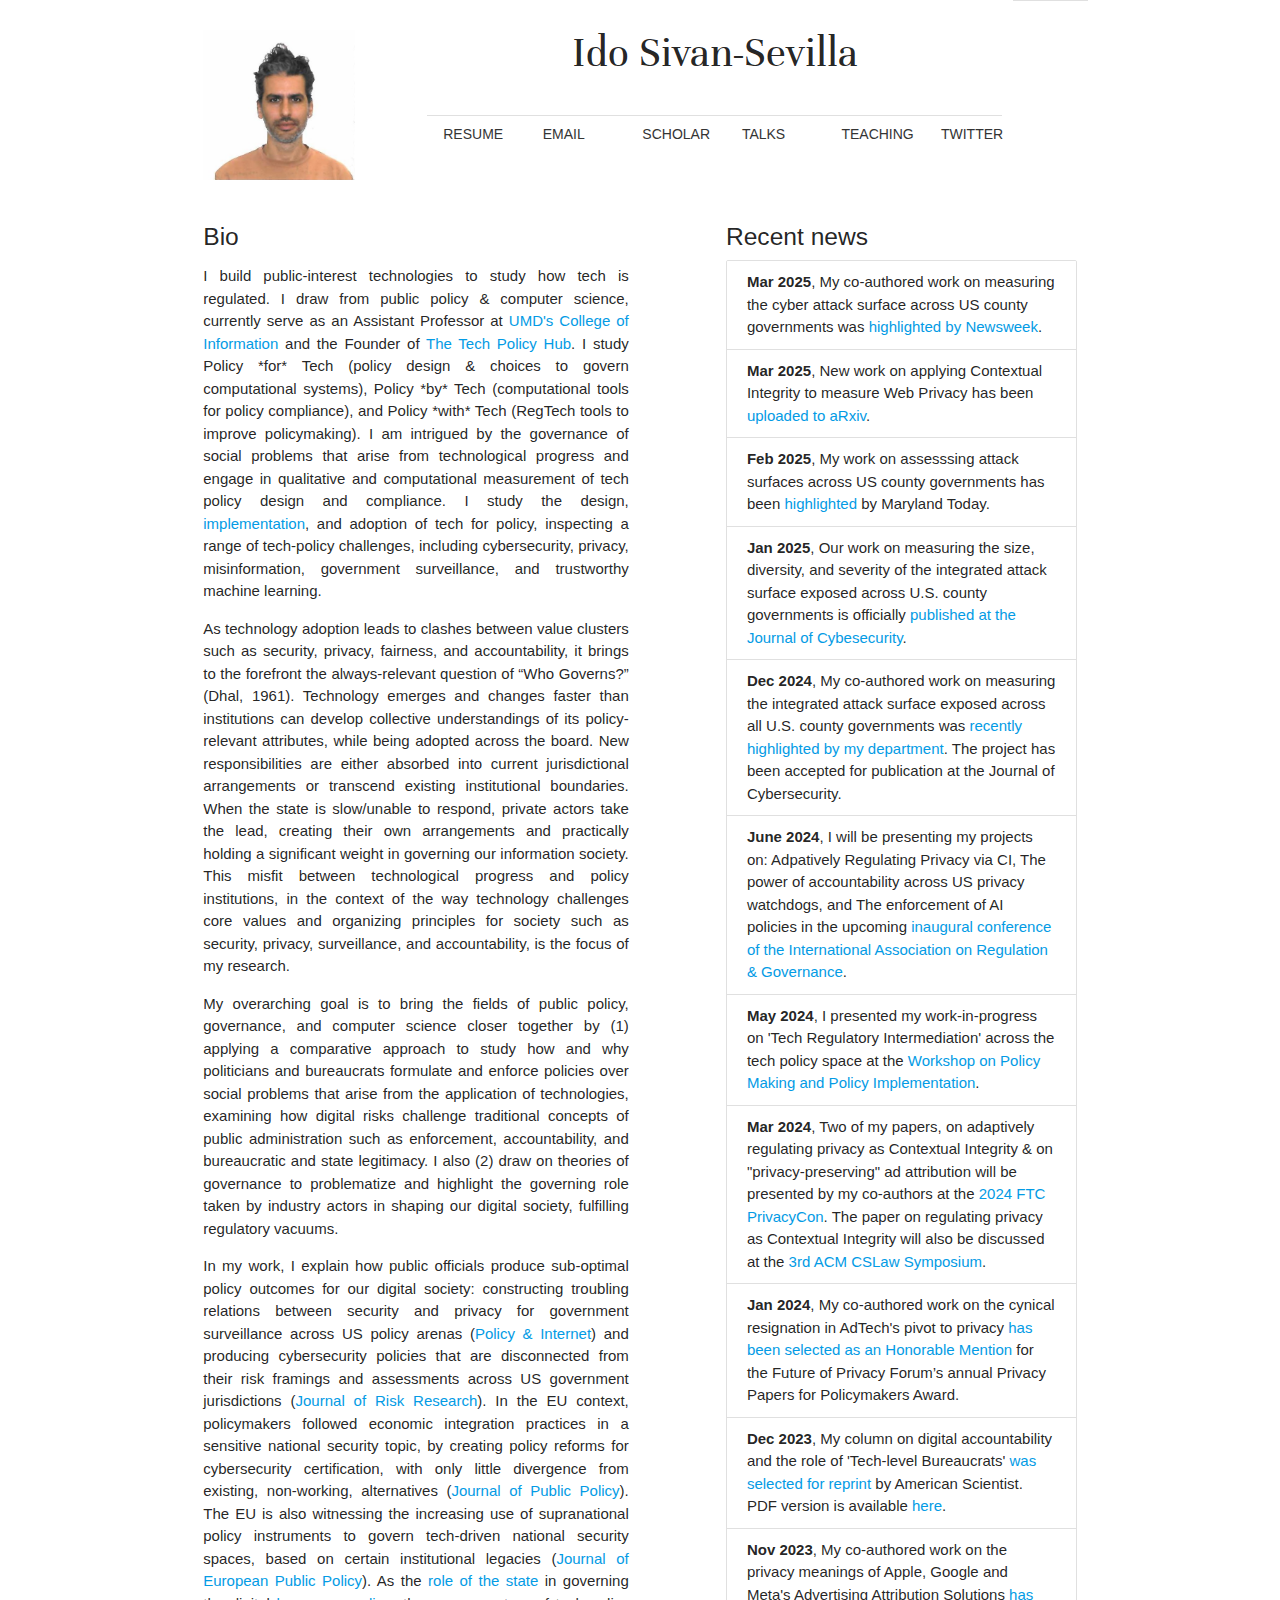
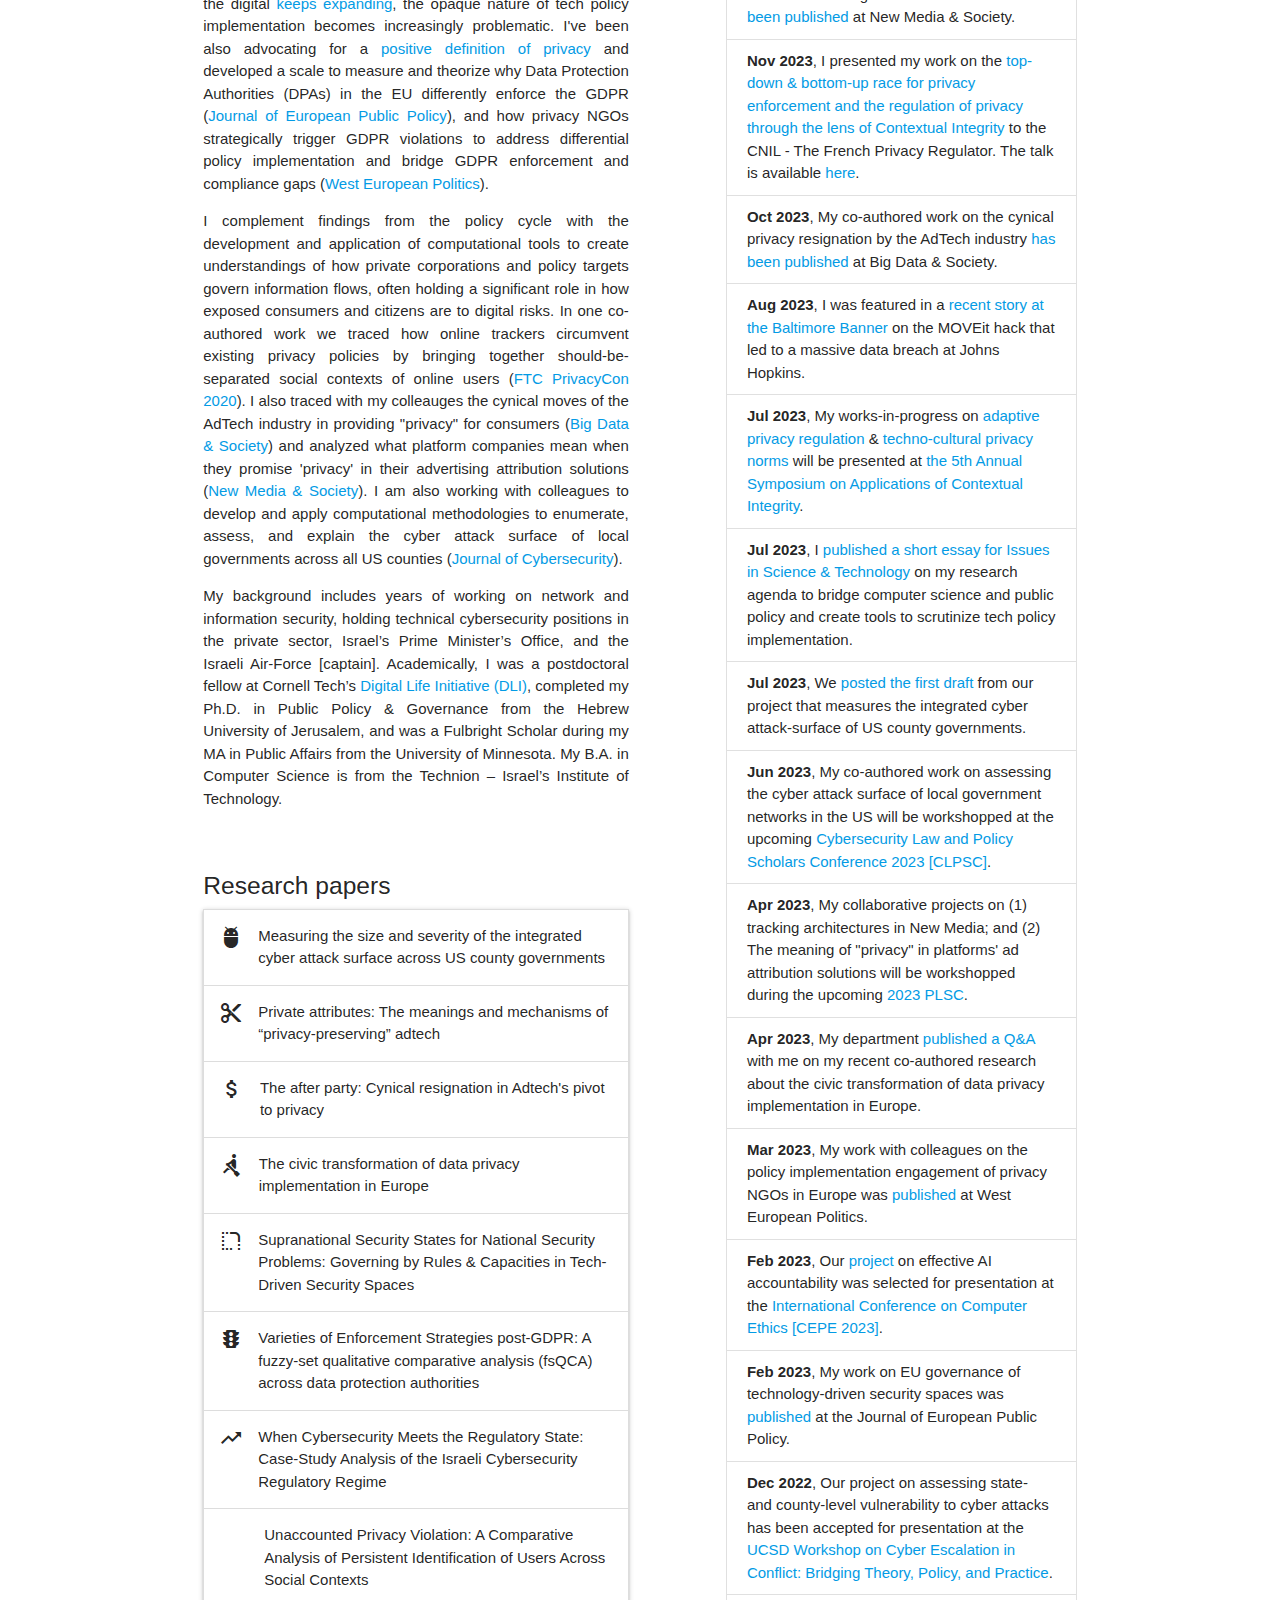
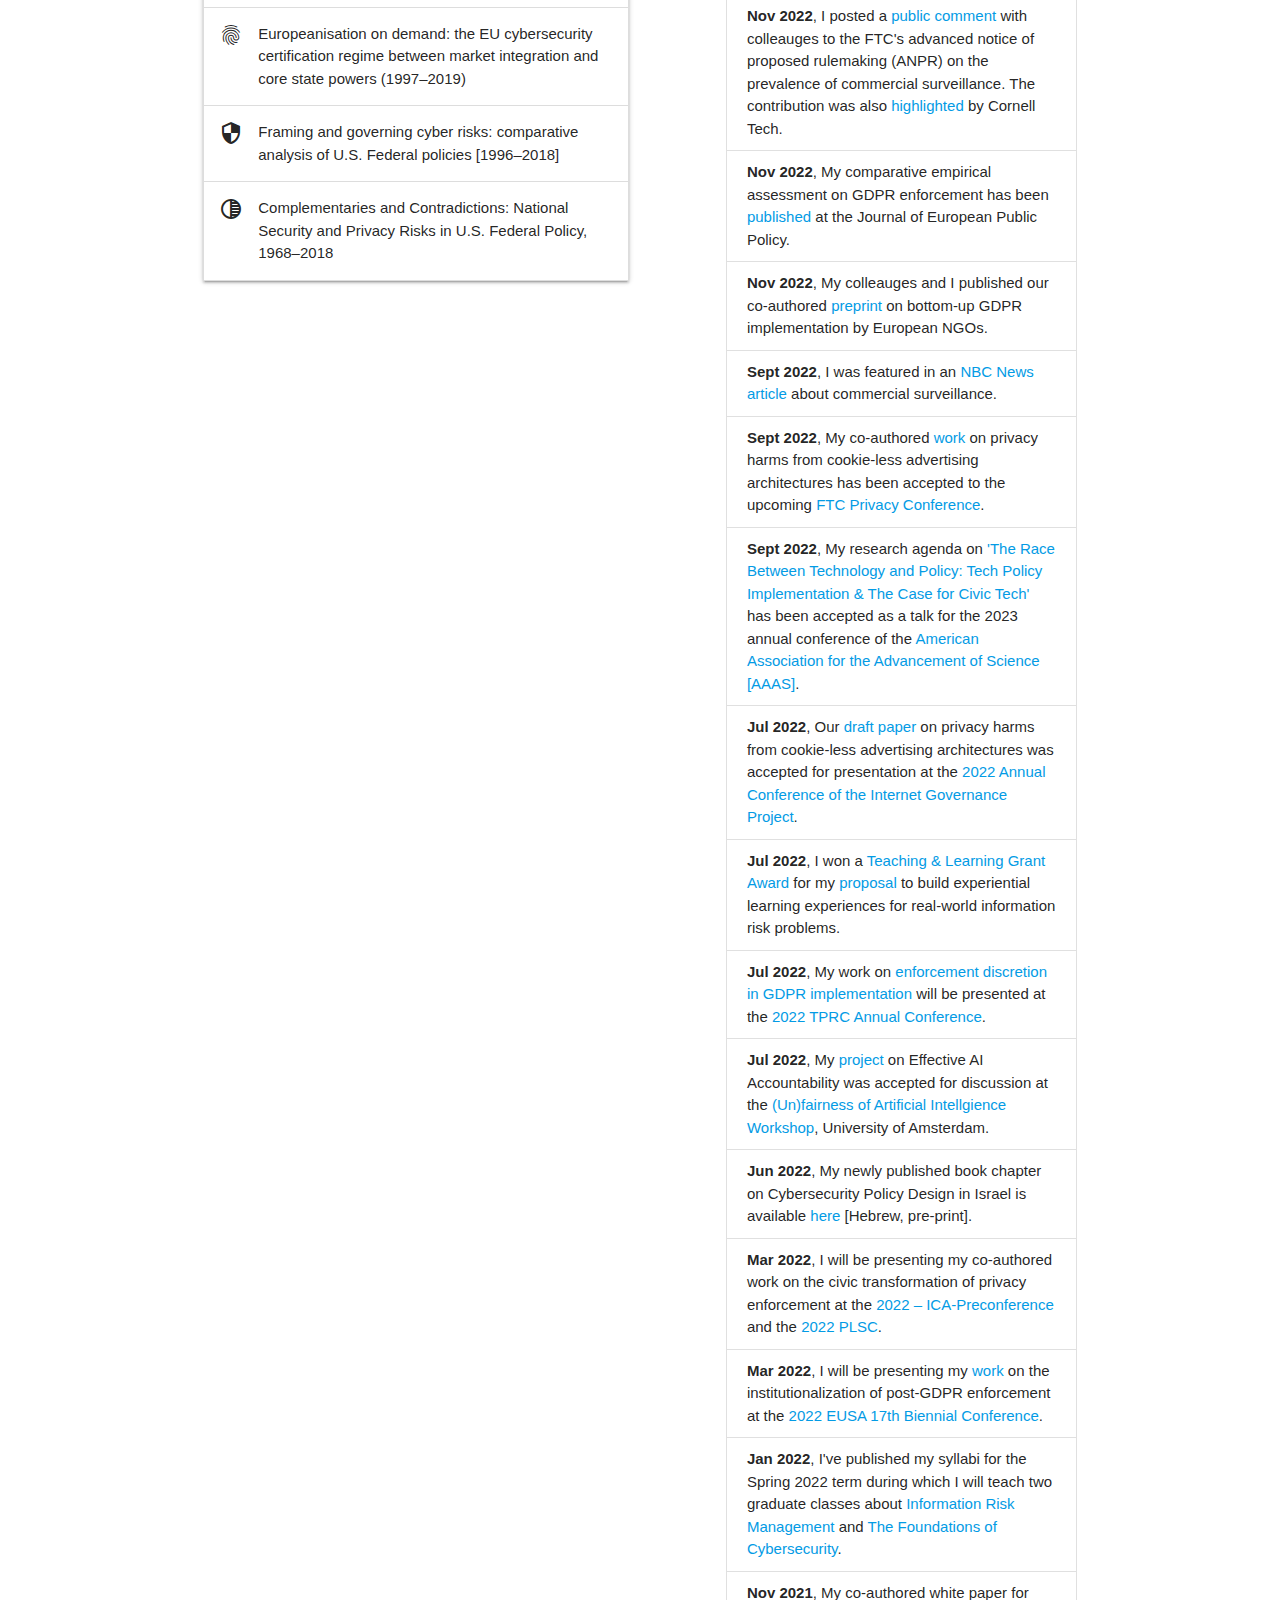
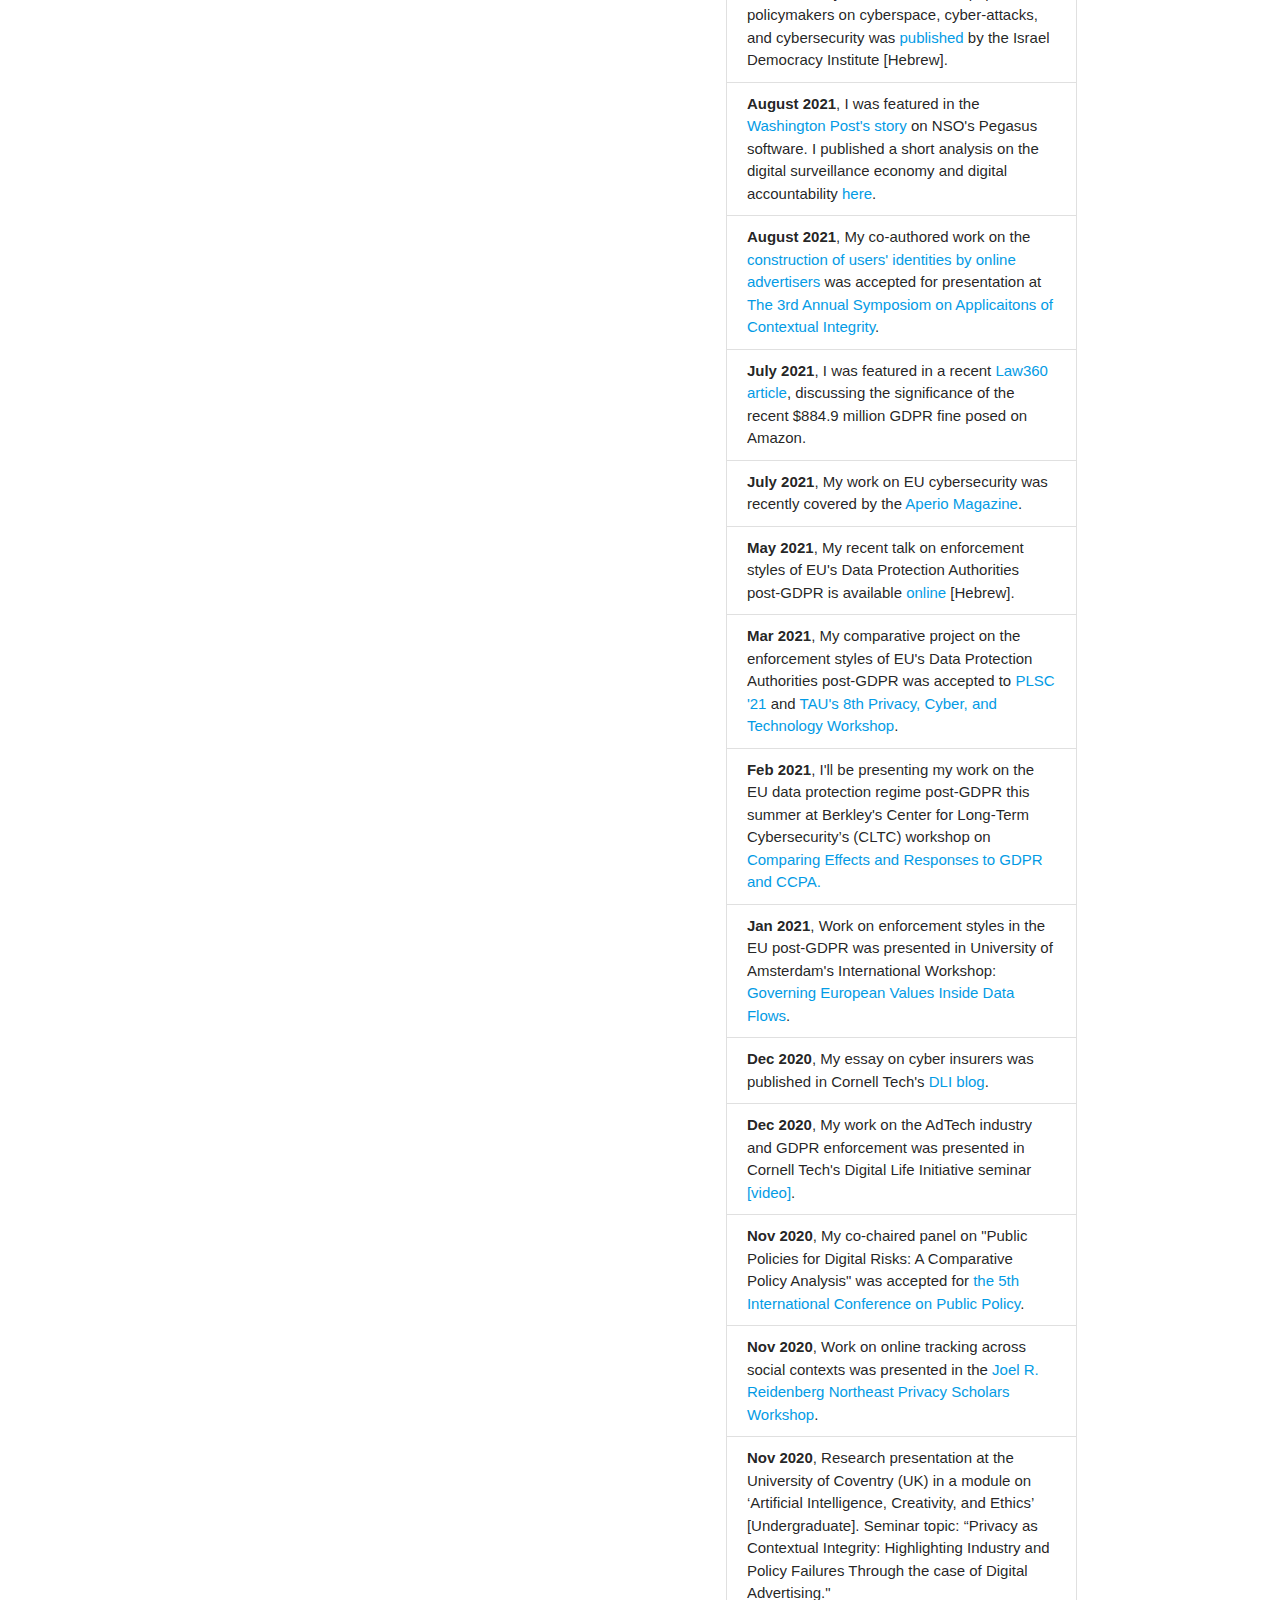
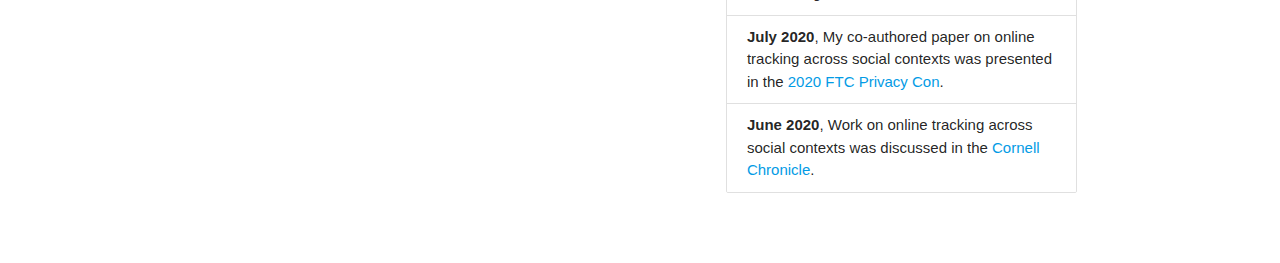
<file: index.html>
<html lang="en">
<head>
    <!-- Global site tag (gtag.js) - Google Analytics -->
<script async src="https://www.googletagmanager.com/gtag/js?id=G-DL813LX1QB"></script>
<script>
  window.dataLayer = window.dataLayer || [];
  function gtag(){dataLayer.push(arguments);}
  gtag('js', new Date());

  gtag('config', 'G-DL813LX1QB');
</script>

    <title>Ido Sivan-Sevilla: Digital Risk Governance</title>
    <!--Import Google Icon Font-->
    <link href="https://fonts.googleapis.com/icon?family=Material+Icons"
          rel="stylesheet">
    <link rel="stylesheet"
          href="https://fonts.googleapis.com/css?family=Unna">
    <style>
        h3 {
            font-family: 'Unna', serif;
            font-size: 48px;
        }
    </style>

    <!-- Compiled and minified CSS -->
    <link rel="stylesheet" href="./assets/css/materialize.min.css">
    <!--Let browser know website is optimized for mobile-->
    <meta name="viewport" content="width=device-width, initial-scale=1.0"/>
    <link rel="shortcut icon" type="image/png"
          href="./assets/images/favicon.ico"/>

</head>
<body>

<div class="container">
    <div class="row">
        <div class="row left-align">
            <div class="push-s1 col s10 m4 l3 ">
                <img src="./assets/images/headshot - Aug 2023.jpg" alt="image"
                     style="height: 150px;margin-top: 30px;"/>
            </div>
            <div class="col s12 m8 l8">
                <div class="row center-align">
                    <div class="s7 m110 l10"></div>
                    <h3>Ido Sivan-Sevilla</h3>
                </div>
                <div class="divider"></div>
                <div class="row center-align">
                    <div class="col s4 m1" style="padding-bottom: 20px;">
                        <a target="_blank"
                           href="./assets/cv.pdf"
                           class="lighten-1 waves-effect waves-teal btn-flat">Resume</a>
                    </div>
                    <div class="col push-m1 s4 m1" style="padding-bottom: 20px;">
                        <a target="_blank" href="mailto:sevilla@umd.edu"
                           class="lighten-1 waves-effect waves-teal btn-flat">Email</a>
                    </div>
                    <div class="col push-m2 s4 m1" style="padding-bottom: 20px;">
                        <a target="_blank"
                           href="https://scholar.google.com/citations?user=9LbscgcAAAAJ&hl=en&oi=ao"
                           class="lighten-1 waves-effect waves-teal btn-flat">Scholar</a>
                    </div>
                    <div class="col push-m3 s4 m1" style="padding-bottom: 20px;">
                        <a target="_blank" href="./talks.html"
                           class="lighten-1 waves-effect waves-teal btn-flat">Talks</a>
                    </div>
                    <div class="col push-m4 s4 m1" style="padding-bottom: 20px;">
                        <a target="_blank" href="https://techpolicy.ischool.umd.edu/courses/"
                           class="lighten-1 waves-effect waves-teal btn-flat">Teaching</a>
                    </div>
                    <div class="col push-m5 s4 m1" style="padding-bottom: 20px;">
                        <a target="_blank" href="https://twitter.com/idonibrasco"
                           class="lighten-1 waves-effect waves-teal btn-flat">Twitter</a>
                    </div>
                <!--<div class="row left-align">
                    <div class="col s6 m2" style="padding-bottom: 20px;">
                        <a target="_blank"
                           href="assets/files/CV - Jan 29 2021.pdf"
                           class="lighten-1 waves-effect waves-teal btn-flat">Resume</a>
                    </div>
                    <div class="col push-m1 s6 m2" style="padding-bottom: 20px;">
                        <a target="_blank" href="mailto:sevilla@umd.edu"
                           class="lighten-1 waves-effect waves-teal btn-flat">Email</a>
                    </div>
                    <div class="col push-m2 s6 m1" style="padding-bottom: 20px;">
                        <a target="_blank"
                           href="https://scholar.google.com/citations?user=6K4OqT4AAAAJ&hl=en&oi=ao"
                           class="lighten-1 waves-effect waves-teal btn-flat">Scholar</a>
                    </div>
                    <div class="col push-m4 s6 m2" style="padding-bottom: 20px;">
                        <a target="_blank" href=""
                           class="lighten-1 waves-effect waves-teal btn-flat">Teaching</a>
                    </div>
                    <div class="col push-m5 s6 m2" style="padding-bottom: 20px;">
                        <a target="_blank" href=""
                           class="lighten-1 waves-effect waves-teal btn-flat">Talks</a>
                    </div>
                    <div class="col push-m5 s6 m1" style="padding-bottom: 20px;">
                        <a target="_blank" href="https://twitter.com/idonibrasco"
                           class="lighten-1 waves-effect waves-teal btn-flat">Twitter</a>
                    </div>
                </div>-->
            </div>
        </div>
        <div class="divider"></div>
        <div class="col push-s1 s10 m6 l6">

            <div class="section">
                <h5>Bio</h5>
                <p style="text-align: justify; text-justify: inter-word;">
                    I build public-interest technologies to study how tech is regulated. I draw from public policy & computer science, currently serve as an Assistant Professor at <a target="_blank" href="https://ischool.umd.edu/directory/ido-sivan-sevilla/">UMD's College of Information</a> and the Founder of <a target="_blank" href="https://techpolicy.ischool.umd.edu/">The Tech Policy Hub</a>. I study Policy *for* Tech (policy design & choices to govern computational systems), Policy *by* Tech (computational tools for policy compliance), and Policy *with* Tech (RegTech tools to improve policymaking). I am intrigued by the governance of social problems that arise from technological progress and engage in qualitative and computational measurement of tech policy design and compliance. I study the design, <a target="_blank" href="https://issues.org/digital-tech-scrutiny-policy-implementation-sivan-sevilla/">implementation</a>, and adoption of tech for policy, inspecting a range of tech-policy challenges, including cybersecurity, privacy, misinformation, government surveillance, and trustworthy machine learning.
                </p>
                <p style="text-align: justify; text-justify: inter-word;">
                    As technology adoption leads to clashes between value clusters such as security, privacy, fairness, and accountability, it brings to the forefront the always-relevant question of “Who Governs?” (Dhal, 1961). Technology emerges and changes faster than institutions can develop collective understandings of its policy-relevant attributes, while being adopted across the board. New responsibilities are either absorbed into current jurisdictional arrangements or transcend existing institutional boundaries. When the state is slow/unable to respond, private actors take the lead, creating their own arrangements and practically holding a significant weight in governing our information society. This misfit between technological progress and policy institutions, in the context of the way technology challenges core values and organizing principles for society such as security, privacy, surveillance, and accountability, is the focus of my research.
                </p>
                <p style="text-align: justify; text-justify: inter-word;">
                    My overarching goal is to bring the fields of public policy, governance, and computer science closer together by (1) applying a comparative approach to study how and why politicians and bureaucrats formulate and enforce policies over social problems that arise from the application of technologies, examining how digital risks challenge traditional concepts of public administration such as enforcement, accountability, and bureaucratic and state legitimacy. I also (2) draw on theories of governance to problematize and highlight the governing role taken by industry actors in shaping our digital society, fulfilling regulatory vacuums.
                </p>
                <p style="text-align: justify; text-justify: inter-word;">
                    In my work, I explain how public officials produce sub-optimal policy outcomes for our digital society: constructing troubling relations between security and privacy for government surveillance across US policy arenas (<a target="_blank"
                                 href="https://onlinelibrary.wiley.com/doi/abs/10.1002/poi3.189">Policy & Internet</a>) and producing cybersecurity policies that are disconnected from their risk framings and assessments across US government jurisdictions (<a target="_blank"
                                 href="https://www.tandfonline.com/doi/abs/10.1080/13669877.2019.1673797">Journal of Risk Research</a>). In the EU context, policymakers followed economic integration practices in a sensitive national security topic, by creating policy reforms for cybersecurity certification, with only little divergence from existing, non-working, alternatives (<a target="_blank"
                                             href="https://www.cambridge.org/core/journals/journal-of-public-policy/article/abs/europeanisation-on-demand-the-eu-cybersecurity-certification-regime-between-market-integration-and-core-state-powers-19972019/D285DB69CA3F282F0C2F63CF2D79E37B">Journal of Public Policy</a>). The EU is also witnessing the increasing use of supranational policy instruments to govern tech-driven national security spaces, based on certain institutional legacies (<a target="_blank"
                                             href="https://www.tandfonline.com/doi/abs/10.1080/13501763.2023.2172063">Journal of European Public Policy</a>). 
                                             As the <a target="_blank" href="https://gjia.georgetown.edu/2018/05/27/the-role-of-the-state-in-the-private-sector-cybersecurity-challenge/">role of the state </a>in governing the digital <a target="_blank" href="https://link.springer.com/chapter/10.1007/978-3-030-56247-2_8">keeps expanding</a>, the opaque nature of tech policy implementation becomes increasingly problematic.
                    I've been also advocating for a <a target="_blank" href="https://www.dli.tech.cornell.edu/post/on-comments-submitted-to-the-ftc-anpr-on-commercial-surveillance-and-lax-data-security-practices">positive definition of privacy</a> and developed a scale to measure and theorize why Data Protection Authorities (DPAs) in the EU differently enforce the GDPR (<a target="_blank"
                                             href="https://www.tandfonline.com/doi/abs/10.1080/13501763.2022.2147578">Journal of European Public Policy</a>), and how privacy NGOs strategically trigger GDPR violations to address differential policy implementation and bridge GDPR enforcement and compliance gaps (<a target="_blank"
                                             href="https://www.tandfonline.com/doi/full/10.1080/01402382.2023.2184108">West European Politics</a>).
                </p>
                <p style="text-align: justify; text-justify: inter-word;">
                    I complement findings from the policy cycle with the development and application of computational tools to create understandings of how private corporations and policy targets govern information flows, often holding a significant role in how exposed consumers and citizens are to digital risks. In one co-authored work we traced how online trackers circumvent existing privacy policies by bringing together should-be-separated social contexts of online users
                    (<a target="_blank" href="https://www.ftc.gov/system/files/documents/public_events/1548288/privacycon-2020-ido_sivan-sevilla.pdf">FTC PrivacyCon 2020</a>). I also traced with my colleauges the cynical moves of the AdTech industry in providing "privacy" for consumers (<a target="_blank"
                                             href="https://journals.sagepub.com/doi/10.1177/20539517231203665">Big Data & Society</a>) and analyzed what platform companies mean when they promise 'privacy' in their advertising attribution solutions (<a target="_blank"
                                             href="https://journals.sagepub.com/doi/10.1177/14614448231213267">New Media & Society</a>). I am also working with colleagues to develop and apply computational methodologies to enumerate, assess, and explain the cyber attack surface of local governments across all US counties (<a target="_blank" href="https://academic.oup.com/cybersecurity/article/11/1/tyae032/7959399">Journal of Cybersecurity</a>).
                </p>

                <p style="text-align: justify; text-justify: inter-word;">
                    My background includes years of working on network and information security, holding technical cybersecurity positions in the private sector, Israel’s Prime Minister’s Office, and the Israeli Air-Force [captain]. Academically, I was a postdoctoral fellow at Cornell Tech’s <a target="_blank" href="https://www.dli.tech.cornell.edu/">Digital Life Initiative (DLI)</a>, completed my Ph.D. in Public Policy & Governance from the Hebrew University of Jerusalem, and was a Fulbright Scholar during my MA in Public Affairs from the University of Minnesota. My B.A. in Computer Science is from the Technion – Israel’s Institute of Technology.</p>
            </div>
            <div class="section">
                <h5>Research papers</h5>
                <ul class="collapsible" data-collapsible="accordion">
                    <li>
                        <div class="collapsible-header">
                            <i class="material-icons">adb</i>Measuring the size and severity of the integrated cyber attack surface across US county governments
                        </div>
                        <div class="collapsible-body">
                            <p>Limited methodologies to measure, enumerate, aggregate, and evaluate the cyber attack surface of US county governments prevent the full estimation of the importance of local government cybersecurity to national resilience. Our study aims to address this gap. We further develop existing OSINT-based methodologies to measure the attack surface and assess the size and vulnerability of publicly accessible county infrastructures. By collecting data on 42 735 Internet-facing devices across 3095 US county governments (98% of all counties), we show, for the first time, variations in size, diversity, and vulnerability of exposed county government attack surfaces. We develop and compare service- and Common Vulnerability Exposure (CVE)-based measures for attack surface diversity and severity, each showing different correlation trends with county population. We also highlight the lack of correlation between density of CVEs and likelihood of exploitation and develop measures to quantify the risk, revealing the impact of county government vulnerability on national cyber resilience. Previously studied as islands of insecurity, our novel empirical approach holistically estimates potential county vulnerability to common attack vectors upon service misconfiguration and aggregates CVEs, their severity, and probability of exploitation across county infrastructures, shedding light on the integrated and aggregated attack surface exposed across US county governments.</p>
                            <span><a target="_blank"
                                     href="https://academic.oup.com/cybersecurity/article/11/1/tyae032/7959399"
                                     class="collection-item">[Journal of Cybersecurity, 2025]</a>.
                            </span>
                        </div>
                    </li>
                    <li>
                        <div class="collapsible-header">
                            <i class="material-icons">content_cut</i>Private attributes: The meanings and mechanisms of “privacy-preserving” adtech
                        </div>
                        <div class="collapsible-body">
                            <p>This study analyzes the meanings and technical mechanisms of privacy that leading advertising technology (adtech) companies are deploying under the banner of “privacy-preserving” adtech. We analyze this discourse by examining documents wherein Meta, Google, and Apple each propose to provide advertising attribution services—which aim to measure and optimize advertising effectiveness—while “solving” some of the privacy problems associated with online ad attribution. We find that these solutions define privacy primarily as anonymity, as limiting access to individuals’ information, and as the prevention of third-party tracking. We critique these proposals by drawing on the theory of privacy as contextual integrity. Overall, we argue that these attribution solutions not only fail to achieve meaningful privacy but also leverage privacy rhetoric to advance commercial interests.</p>
                            <span><a target="_blank"
                                     href="https://journals.sagepub.com/doi/10.1177/14614448231213267"
                                     class="collection-item">[New Media & Society, 2023]</a>.
                            </span>
                        </div>
                    </li>
                     <li>
                        <div class="collapsible-header">
                            <i class="material-icons">attach_money</i>The after party: Cynical resignation in Adtech's pivot to privacy
                        </div>
                        <div class="collapsible-body">
                            <p>Digital advertising and technology companies are resigned to a new privacy imperative. They are bracing for a world where third-party tracking will be restricted by design or by law. Digital resignation typically refers to how companies cultivate a sense of powerlessness about privacy among internet users. Our paper looks through this optic from the other end of the lens: How is the digital advertising industry coping with the increasing salience of privacy? Recent developments have forced companies to implement “privacy-preserving” designs—or at least promise some semblance of privacy. Yet, the industry remains dependent on flows of data and means of identification to enable still-desired targeting, measurement, and optimization. Our paper analyzes this contradiction by looking at systems that aim to replicate existing functionalities while protecting user “privacy.” We call this a form of “cynical resignation” and characterize its key maneuvers as follows: (a) sanitizing surveillance; (b) party-hopping; and (c) sabotage. We argue that this “cynical resignation” to a privacy imperative represents a policy failure. In the absence of decisive interventions into the underlying business models of data capitalism, companies offer techno-solutionism and self-regulations that seem to conform to new laws and norms while reinforcing commitments to data-driven personalization. This may benefit the largest tech companies, since their privileged access to first-party data will make more companies reliant on them, and their computational power will be even more valuable in a world where modeling is used to compensate for the loss of third-party data and traditional methods of personal identification.</p>
                            <span><a target="_blank"
                                     href="https://journals.sagepub.com/doi/10.1177/20539517231203665"
                                     class="collection-item">[Big Data & Society, 2023]</a>.
                            </span>
                        </div>
                    </li>
                    <li>
                        <div class="collapsible-header">
                            <i class="material-icons">rowing</i>The civic transformation of data privacy implementation in Europe
                        </div>
                        <div class="collapsible-body">
                            <p>Recent data protection laws in the EU institutionalise NGO engagement with regulators and enable new mechanisms for bottom-up policy implementation. The article studies thirteen European NGOs and maps their contribution to policy implementation based on a novel typology for understanding their scope (national vs. transnational) and goals (direct vs. strategic) of actions. The article asks: (1) how do NGOs vary in their contribution to data privacy implementation in Europe? and (2) what are the implications of those variations for differentiated policy implementation? Through analyses of NGOs’ informational activities and GDPR complaints, the article finds that NGOs converge towards privileging a transnational strategic civic-enforcement model, prioritising pan-European privacy cases to alter policy implementation, over individual citizen advocacy and empowerment at the national level. Civic engagement has served to mitigate cross-border policy implementation disparities, while preserving considerable regulatory discretion nationally. Integrating NGOs into the analysis of differential privacy policy implementation helps in highlighting the evolving nature of EU civil liberties.</p>
                            <span><a target="_blank"
                                     href="https://www.tandfonline.com/doi/full/10.1080/01402382.2023.2184108"
                                     class="collection-item">[West European Politics, 2023]</a>, <a target="_blank"
                                     href="https://drive.google.com/file/d/15of8eMcdFbNO3hsF2vhUfCdPaIYgAViL/view?usp=sharing"
                                     class="collection-item">[Full Paper]</a>.
                            </span>
                        </div>
                    </li>
                    <li>
                        <div class="collapsible-header">
                            <i class="material-icons">rounded_corner</i>Supranational Security States for National Security Problems: Governing by Rules & Capacities in Tech-Driven Security Spaces
                        </div>
                        <div class="collapsible-body">
                            <p>Despite inherent political tensions, supranational institutions are increasingly involved in national security. EU institutions not only guide but also mobilize national resources or directly produce collective security. To make sense of those variations, the article conceptualizes ideal types of ‘supranational security states’ and develops typological theory for understanding the emergence of the studied states. Based on policy documents and secondary sources, the article conducts case-centric process-tracing analysis of three decades of EU reforms in (1) export control over dual-use technologies, (2) network and information security, and (3) border security. Three types of supranational security states emerge, driven by their path-dependency logics and response to crises. Findings suggest a more nuanced understanding of security policy instruments and the dynamics of political authority in shared security spaces, contributing to debates on the positive and regulatory European security state, technology-driven security governance, and the coherence of the EU as a security actor.</p>
                            <span><a target="_blank"
                                     href="https://www.tandfonline.com/doi/full/10.1080/13501763.2023.2172063"
                                     class="collection-item">[Journal of European Public Policy, 2023]</a>, <a target="_blank"
                                     href="https://drive.google.com/file/d/1RVveszV0E5TUULkFgNm5L9NY-64Mj0zr/"
                                     class="collection-item">[Full Paper]</a>.
                            </span>
                        </div>
                    </li>
                    <li>
                        <div class="collapsible-header">
                            <i class="material-icons">traffic</i>Varieties of Enforcement Strategies post-GDPR: A fuzzy-set qualitative comparative analysis (fsQCA) across data protection authorities
                        </div>
                        <div class="collapsible-body">
                            <p>The study explores the divergence in data protection enforcement strategies among national agencies. Whereas the literature on cross-national enforcement practices is scarce, this study develops a scale for data protection enforcement strategies and measures and compares enforcement choices across agencies. Based on survey responses from 18 DPAs, interviews with DPA employees, and secondary sources on GPDR enforcement, the paper clusters DPAs based on enforcement strategies, analyzes cross-national variations, and investigates misalignments between strategy and actions. Using Fuzzy-Set Qualitative Comparative Analysis, the paper tests how bureaucratic and political contexts – organizational capacities, budget sources, and issue saliency – impact enforcement choices. Almost half of the studied DPAs reflect high deterrence by their strategy, but for many of them, lack of resources and expertise inhibits the translation of strategy into practice. This study provides a starting point for understanding the national impacts of Europeanization post-GDPR, adding empirical support for theorizing about enforcement across the EU.</p>
                            <span><a target="_blank"
                                     href="https://www.tandfonline.com/doi/abs/10.1080/13501763.2022.2147578"
                                     class="collection-item">[Journal of European Public Policy, 2022]</a>, <a target="_blank"
                                     href="https://drive.google.com/file/d/1OfGXbnD-jeQYNt1SfkWaGtDOMy18Ee25/"
                                     class="collection-item">[Full Paper]</a>.
                            </span>
                        </div>
                    </li>
                    <li>
                        <div class="collapsible-header">
                            <i class="material-icons">trending_up</i>When Cybersecurity Meets the Regulatory State: Case-Study Analysis of the Israeli Cybersecurity Regulatory Regime
                        </div>
                        <div class="collapsible-body">
                            <p>The literature on risk and regulatory governance has barely heeded the institutionalization of cybersecurity regulatory practices by national policy regimes. As the role of the state in cybersecurity governance is gradually expanding, we still lack an empirical and theoretical understanding of how the regulatory state copes with the cybersecurity governance challenge. Therefore, we ask how the role of the state has expanded in leading cybersecurity governance efforts? What characteristics of cybersecurity governance challenge the regulatory state? And how the Israeli cybersecurity regulatory regime has been addressing those challenges? We trace the literature on the new roles of the state in cybersecurity governance and build an analytical framework based on the challenging characteristics of cybersecurity governance. We then conduct an in-depth case study analysis of the Israeli cybersecurity regulatory regime. In contrast to arguments about the inability of the state to cope with dynamic technological changes, we find that the state is ever more relevant, restructuring the government and creating new methods, institutional settings, and incentives to cope with the cybersecurity governance problem. The intersection of cybersecurity with the regulatory state creates new avenues of regulatory development, shedding light on new directions for regulatory governance in the digital age.</p>
                            <span><a target="_blank"
                                     href="https://link.springer.com/chapter/10.1007/978-3-030-56247-2_8"
                                     class="collection-item">[SpringerLink, 2021]</a>, <a target="_blank"
                                     href="https://drive.google.com/file/d/1LfT-uv1ZYC5IsgtcsBFPluprSwecLfF1/view?usp=sharing"
                                     class="collection-item">[Full Paper]</a>.
                            </span>
                        </div>
                    </li>
                    <li>
                        <div class="collapsible-header">
                            <i class="material-icons">privacy_tip</i>Unaccounted Privacy Violation: A Comparative Analysis of Persistent Identification of Users Across Social Contexts
                        </div>
                        <div class="collapsible-body">
                            <p>Cross-contexts inference is central to the profiling and targeting capacities of advertisers. They draw on information gleaned about individuals from the different social contexts of the web, in ways that violate users’ privacy according to the theory of contextual-integrity. To measure this violation, we offer a context-sensitive empirical study of the usage of persistent-identifiers by third-party trackers. We applied an instrumented FireFox browser and launched six browsing experiments across three social contexts: news, health, education. We ask how social contexts of websites explain persistent identification? And should we expect trackers from certain contexts to become more likely to link user identities across contexts? Our findings show that social contexts matter. Third of the observed third-parties had persistently identified users among social contexts. This is happening in all three contexts, between every pair of websites. Trackers from the healthcare context are the most likely ones to link user identifiers across contexts. This contrasts previous findings that labeled healthcare websites as less risky for privacy. While tracking within sites might be marginal, the tendency of trackers to persistently identify users across social contexts is alarming. This is a modest step to apply contextual understanding to online tracking, revealing unaccounted privacy violations.</p>
                            <span><a target="_blank"
                                     href="https://www.ftc.gov/system/files/documents/public_events/1548288/privacycon-2020-ido_sivan-sevilla.pdf"
                                     class="collection-item">[FTC PrivacyCon, 2020]</a>.
                            </span>
                        </div>
                    </li>
                    <li>
                        <div class="collapsible-header">
                            <i class="material-icons">fingerprint</i>Europeanisation on demand: the EU cybersecurity certification regime between market integration and core state powers (1997–2019)
                        </div>
                        <div class="collapsible-body">
                            <p>Despite promises by European Union (EU) policymakers to “fundamentally change” cybersecurity certification, they have recently created a regime that is strikingly similar to already existing certification arrangements. How can we explain this puzzle? Through a process-tracing analysis based on 41 documents and 18 interviews, this article traces the development of the EU cybersecurity certification regime over the past two decades. It deconstructs certification into standardisation, accreditation, certification, and evaluation; analyses how each regime component changed over time; and discusses to what extent causal mechanisms that are derived from classic theories of EU integration explain the limited nature of policy change. The observed dynamics uncover a “Europeanization on Demand” model that allows national authorities to completely control the extent of integration. This study challenges the dichotomous understanding portrayed by EU integration literature, of mutually exclusive dynamics of market or core state powers integration, highlighting intriguing political dynamics in EU cybersecurity policymaking.</p>
                            <a target="_blank"
                               href="https://www.cambridge.org/core/journals/journal-of-public-policy/article/abs/europeanisation-on-demand-the-eu-cybersecurity-certification-regime-between-market-integration-and-core-state-powers-19972019/D285DB69CA3F282F0C2F63CF2D79E37B"
                               class="collection-item">[Journal of Public Policy, 2020]</a>,
                               <a target="_blank"
                               href="https://www.cambridge.org/core/blog/2020/08/11/europeanization-on-demand-the-eu-cybersecurity-certification-regime-between-market-integration-and-core-state-powers-1997-2019/"
                               class="collection-item">[Blog post]</a>
                        </div>
                    </li>
                    <li>
                        <div class="collapsible-header">
                            <i class="material-icons">security</i>Framing and governing cyber risks: comparative analysis of U.S. Federal policies [1996–2018]
                        </div>
                        <div class="collapsible-body">
                            <p>Cyber risk governance has been occupying U.S. policymakers in the past two decades. This pressing challenge calls for a better understanding of how policymakers frame and consequently craft risk governance frameworks using public policies. Through a novel typology that analyzes the patchwork of laws and regulations in this policy space, this article investigates how policymakers design risk governance frameworks to address cyber risks. This typology is based on a systematic text analysis of thirty federal policies from the past twenty-two years (1996–2018) in which (N = 463) key sentences were recognized and coded to ten risk governance categories. Existent literature highlights the significance of risk framing to policy outputs and explains cross-national rather than cross-sector variance in risk governance. It also considers only specific cyber policy measures and does not question the link between policymakers’ risk perceptions and chosen policy paths. In contrast, this study finds that policymakers create three distinct risk governance frameworks across private owners of critical infrastructures, health and financial service provides, and companies in the broader digital economy. These risk regimes are comparatively analyzed to gauge variance (1) across sectors: in the role of the government and the extent to which it dictates coercive risk management steps, and (2) over time: on the ways in which the government has responded to cyber threats. I found that variance stemmed from the institutional configurations in each regulated sector and the consequent decision-making structures that had been institutionalized early on, rather than the framing of cyber risks. Tracing the governance of cyber risks and the missing link between policymakers’ risk perceptions and actions, this study sheds light on how seemingly technical decisions of cybersecurity governance can be social and political issues that are contingent on institutional settings and early policy decisions, questioning the central role of framing to risk governance outputs.</p>
                            <span><a target="_blank"
                                     href="https://www.tandfonline.com/doi/abs/10.1080/13669877.2019.1673797"
                                     class="collection-item">[Journal of Risk Research, 2019]</a>.
                            </span>
                        </div>
                    </li>
                    <li>
                        <div class="collapsible-header"><i
                                class="material-icons">tonality</i>Complementaries and Contradictions: National Security and Privacy Risks in U.S. Federal Policy, 1968–2018
                        </div>
                        <div class="collapsible-body">
                            <p>How does the U.S. balance privacy with national security? This article analyzes how the three regulatory regimes of information collection for criminal investigations, foreign intelligence gathering, and cybersecurity have balanced privacy with national security over a 50‐year period. A longitudinal, arena‐based analysis is conducted of policies (N = 63) introduced between 1968 and 2018 to determine how policy processes harm, compromise, or complement privacy and national security. The study considers the roles of context, process, actor variance, and commercial interests in these policy constructions. Analysis over time reveals that policy actors’ instrumental use of technological contexts and invocations of security crises and privacy scandals have influenced policy changes. Analysis across policy arenas shows that actor variance and levels of transparency in the process shape policy outcomes and highlights the conflicting roles of commercial interests in favor of and in opposition to privacy safeguards. While the existing literature does address these relationships, it mostly focuses on one of the three regulatory regimes over a limited period. Considering these regimes together, the article uses a comparative process‐tracing analysis to show how and explain why policy processes dynamically construct different kinds of relationships across time and space.</p>
                            <span><a target="_blank"
                                     href="https://onlinelibrary.wiley.com/doi/abs/10.1002/poi3.189"
                                     class="collection-item">[Policy & Internet, 2018]</a>,
                                     <a target="_blank" href="https://medium.com/@MANIfication/dli-seminar-the-construction-of-national-security-and-privacy-relations-by-us-federal-policies-eb9010a786dc" class="collection-item">[Blog post]</a>
                            </span>
                        </div>
                    </li>
                </ul>
            </div>
        </div>

        <div class="col push-s1 s10 m5 l5 push-l1 push-m1">
            <div class="section">
                <h5>Recent news</h5>
                <ul class="collection">
                    <li class="collection-item">
                        <b>Mar 2025</b>, My co-authored work on measuring the cyber attack surface across US county governments was <a target="_blank" href="https://www.newsweek.com/cybersecurity-risk-map-usa-counties-2026762">highlighted by Newsweek</a>.
                    </li>
                    <li class="collection-item">
                        <b>Mar 2025</b>, New work on applying Contextual Integrity to measure Web Privacy has been <a target="_blank" href="https://arxiv.org/abs/2412.16246">uploaded to aRxiv</a>.
                    </li>
                    <li class="collection-item">
                        <b>Feb 2025</b>, My work on assesssing attack surfaces across US county governments has been <a target="_blank" href="https://today.umd.edu/umd-researchers-calculate-cyberattack-risk-for-all-50-states">highlighted</a> by Maryland Today.
                    </li>
                    <li class="collection-item">
                        <b>Jan 2025</b>, Our work on measuring the size, diversity, and severity of the integrated attack surface exposed across U.S. county governments is officially <a target="_blank" href="https://academic.oup.com/cybersecurity/article/11/1/tyae032/7959399">published at the Journal of Cybesecurity</a>.
                    </li>
                    <li class="collection-item">
                        <b>Dec 2024</b>, My co-authored work on measuring the integrated attack surface exposed across all U.S. county governments was <a target="_blank" href="https://ischool.umd.edu/news/breaking-new-ground-a-strategic-approach-to-cyber-defense/">recently highlighted by my department</a>. The project has been accepted for publication at the Journal of Cybersecurity.
                    </li>
                    <li class="collection-item">
                        <b>June 2024</b>, I will be presenting my projects on: Adpatively Regulating Privacy via CI, The power of accountability across US privacy watchdogs, and The enforcement of AI policies in the upcoming <a target="_blank" href="https://pennreg.org/iarg-2024/">inaugural conference of the International Association on Regulation & Governance</a>.
                    </li>
                    <li class="collection-item">
                        <b>May 2024</b>, I presented my work-in-progress on 'Tech Regulatory Intermediation' across the tech policy space at the <a target="_blank" href="https://drive.google.com/file/d/1DQQH2z__rTqnft0qUD7JRNRmWRaJX5PW/view?usp=drive_link">Workshop on Policy Making and Policy Implementation</a>.    
                    </li>
                    <li class="collection-item">
                        <b>Mar 2024</b>, Two of my papers, on adaptively regulating privacy as Contextual Integrity & on "privacy-preserving" ad attribution will be presented by my co-authors at the <a target="_blank" href="https://www.ftc.gov/news-events/events/2024/03/privacycon-2024">2024 FTC PrivacyCon</a>. The paper on regulating privacy as Contextual Integrity will also be discussed at the <a target="_blank" href="https://computersciencelaw.org/2024-2/program/">3rd ACM CSLaw Symposium</a>.    
                    </li>
                    <li class="collection-item">
                        <b>Jan 2024</b>, My co-authored work on the cynical resignation in AdTech's pivot to privacy <a target="_blank" href="https://fpf.org/wp-content/uploads/2024/02/FPF-PPPM-2024-Digest-FINAL-PRINT-R3-singles-1.pdf">has been selected as an Honorable Mention</a> for the Future of Privacy Forum’s annual Privacy Papers for Policymakers Award.                     
                    </li>
                    <li class="collection-item">
                        <b>Dec 2023</b>, My column on digital accountability and the role of 'Tech-level Bureaucrats' <a target="_blank" href="https://www.americanscientist.org/article/to-save-society-from-digital-tech-enable-scrutiny-of-policy-implementation">was selected for reprint</a> by American Scientist. PDF version is available <a target="_blank" href="https://drive.google.com/file/d/1mdkzwodQ8-c2vdMSYuwmQFwkdwni5mcU/view?usp=sharing">here</a>.
                    </li>
                    <li class="collection-item">
                        <b>Nov 2023</b>, My co-authored work on the privacy meanings of Apple, Google and Meta's Advertising Attribution Solutions <a target="_blank" href="https://journals.sagepub.com/doi/10.1177/14614448231213267">has been published</a> at New Media & Society.
                    </li>
                    <li class="collection-item">
                        <b>Nov 2023</b>, I presented my work on the <a target="_blank" href="https://drive.google.com/file/d/1JvrrmS6XQDZtbxm5_72RMwSZWOt26J1e/view?usp=sharing">top-down & bottom-up race for privacy enforcement and the regulation of privacy through the lens of Contextual Integrity</a> to the CNIL - The French Privacy Regulator. The talk is available <a target="_blank" href="https://video.cnil.fr/w/8g53mhJ3ALx5s6e1UN9gj3">here</a>.
                    </li>
                    <li class="collection-item">
                        <b>Oct 2023</b>, My co-authored work on the cynical privacy resignation by the AdTech industry <a target="_blank" href="https://journals.sagepub.com/doi/10.1177/20539517231203665">has been published</a> at Big Data & Society.
                    </li>
                    <li class="collection-item">
                        <b>Aug 2023</b>, I was featured in a <a target="_blank" href="https://www.thebaltimorebanner.com/community/public-health/johns-hopkins-lawsuits-moveit-software-hack-RDZ76QLN5RDJBM4M5UDT4HKH6A/">recent story at the Baltimore Banner</a> on the MOVEit hack that led to a massive data breach at Johns Hopkins.
                    </li>
                    <li class="collection-item">
                        <b>Jul 2023</b>, My works-in-progress on <a target="_blank" href="https://drive.google.com/file/d/1fDXD-TtCog8-zgNvQ4V7ODaAPtyqtg8v/view?usp=sharing">adaptive privacy regulation</a> & <a target="_blank" href="https://drive.google.com/file/d/1DlLlPgL4sRkshHVj0Gd1hRUtALJbaR-7/view?usp=sharing">techno-cultural privacy norms</a> will be presented at <a target="_blank" href="https://privaci.info/symposium/2023/cfp.html">the 5th Annual Symposium on Applications of Contextual Integrity</a>.                      
                    </li>
                    <li class="collection-item">
                        <b>Jul 2023</b>, I <a target="_blank" href="https://issues.org/digital-tech-scrutiny-policy-implementation-sivan-sevilla/">published a short essay for Issues in Science & Technology</a> on my research agenda to bridge computer science and public policy and create tools to scrutinize tech policy implementation.
                    </li>
                    <li class="collection-item">
                        <b>Jul 2023</b>, We <a target="_blank" href="https://osf.io/hf3sn">posted the first draft</a> from our project that measures the integrated cyber attack-surface of US county governments.
                    </li>
                     <li class="collection-item">
                        <b>Jun 2023</b>, My co-authored work on assessing the cyber attack surface of local government networks in the US will be workshopped at the upcoming <a target="_blank" href="https://drive.google.com/file/d/1tQ4EVphkwm69JS4EEO_NApyfG9EMRUkQ/view?usp=sharing">Cybersecurity Law and Policy Scholars Conference 2023 [CLPSC]</a>.
                    </li>
                    <li class="collection-item">
                        <b>Apr 2023</b>, My collaborative projects on (1) tracking architectures in New Media; and (2) The meaning of "privacy" in platforms' ad attribution solutions will be workshopped during the upcoming <a target="_blank" href="https://privacyscholars.org/plsc-history/plsc-2023/">2023 PLSC</a>.
                    </li>
                    <li class="collection-item">
                        <b>Apr 2023</b>, My department <a target="_blank" href="https://ischool.umd.edu/news/europes-data-privacy-revolution-how-civic-engagement-is-impacting-implementation/">published a Q&A</a> with me on my recent co-authored research about the civic transformation of data privacy implementation in Europe.
                    </li>
                     <li class="collection-item">
                        <b>Mar 2023</b>, My work with colleagues on the policy implementation engagement of privacy NGOs in Europe was <a target="_blank" href="https://www.tandfonline.com/doi/full/10.1080/01402382.2023.2184108">published</a> at West European Politics.
                    </li>
                    <li class="collection-item">
                        <b>Feb 2023</b>, Our <a target="_blank" href="https://drive.google.com/file/d/17Mm8fyGM3R2x5mUDShIGRVX_EwZt_EBi/">project</a> on effective AI accountability was selected for presentation at the <a target="_blank" href="https://ethics.iit.edu/CEPE2023">International Conference on Computer Ethics [CEPE 2023]</a>.
                    </li>
                    <li class="collection-item">
                        <b>Feb 2023</b>, My work on EU governance of technology-driven security spaces was <a target="_blank" href="https://www.tandfonline.com/doi/abs/10.1080/13501763.2023.2172063">published</a> at the Journal of European Public Policy.
                    </li>
                    <li class="collection-item">
                        <b>Dec 2022</b>, Our project on assessing state- and county-level vulnerability to cyber attacks has been accepted for presentation at the <a target="_blank" href="https://drive.google.com/file/d/1ccWN5kZpm4yDCtHcNscSigfYuewT4XLY/">UCSD Workshop on Cyber Escalation in Conflict: Bridging Theory, Policy, and Practice</a>.
                    </li>
                     <li class="collection-item">
                        <b>Nov 2022</b>, I posted a <a target="_blank" href="https://osf.io/wjr5z">public comment</a> with colleauges to the FTC's advanced notice of proposed rulemaking (ANPR) on the prevalence of commercial surveillance. The contribution was also <a target="_blank" href="https://www.dli.tech.cornell.edu/post/on-comments-submitted-to-the-ftc-anpr-on-commercial-surveillance-and-lax-data-security-practices">highlighted</a> by Cornell Tech.
                    </li>
                    <li class="collection-item">
                        <b>Nov 2022</b>, My comparative empirical assessment on GDPR enforcement has been <a target="_blank" href="https://www.tandfonline.com/doi/full/10.1080/13501763.2022.2147578">published</a> at the Journal of European Public Policy.
                    </li>
                    <li class="collection-item">
                        <b>Nov 2022</b>, My colleauges and I published our co-authored <a target="_blank" href="https://osf.io/vrw5y">preprint</a> on bottom-up GDPR implementation by European NGOs.
                    </li>
                    <li class="collection-item">
                        <b>Sept 2022</b>, I was featured in an <a target="_blank" href="https://www.nbcnews.com/business/consumer/cookies-might-not-tracking-favorite-brands-are-rcna47657">NBC News article</a> about commercial surveillance.
                    </li>
                    <li class="collection-item">
                        <b>Sept 2022</b>, My co-authored <a target="_blank" href="https://osf.io/preprints/socarxiv/rauwj/">work</a> on privacy harms from cookie-less advertising architectures has been accepted to the upcoming <a target="_blank" href="https://www.ftc.gov/news-events/events/2022/11/privacycon-2022">FTC Privacy Conference</a>.
                    </li>
                    <li class="collection-item">
                        <b>Sept 2022</b>, My research agenda on <a target="_blank" href="https://drive.google.com/file/d/17556zraQ4OP_fgeJeEKYuS6yxGWIJ8BI/view?usp=sharing">'The Race Between Technology and Policy: Tech Policy Implementation & The Case for Civic Tech'</a> has been accepted as a talk for the 2023 annual conference of the <a target="_blank" href="https://www.aaas.org/">American Association for the Advancement of Science [AAAS]</a>.
                    </li>
                    <li class="collection-item">
                        <b>Jul 2022</b>, Our <a target="_blank" href="https://osf.io/preprints/socarxiv/rauwj/">draft paper</a> on privacy harms from cookie-less advertising architectures was accepted for presentation at the <a target="_blank" href="https://www.internetgovernance.org/events/from-internet-governance-to-digital-political-economy/">2022 Annual Conference of the Internet Governance Project</a>.
                    </li>
                    <li class="collection-item">
                        <b>Jul 2022</b>, I won a <a target="_blank" href="https://tltc.umd.edu/grants22">Teaching & Learning Grant Award</a> for my <a target="_blank" href="https://drive.google.com/file/d/15i4Ff5-65F2M9MPgliO9dfmoghJizqTD/view">proposal</a> to build experiential learning experiences for real-world information risk problems.
                    </li>
                     <li class="collection-item">
                        <b>Jul 2022</b>, My work on <a target="_blank" href="https://papers.ssrn.com/sol3/papers.cfm?abstract_id=4167334">enforcement discretion in GDPR implementation</a> will be presented at the <a target="_blank" href="https://static1.squarespace.com/static/56a114ff5dc6de6ca8f06129/t/62cd91270766414b1f72e5fb/1657639208345/TPRC2022ProgramPDF.docx-2.pdf">2022 TPRC Annual Conference</a>.
                    </li>
                    <li class="collection-item">
                        <b>Jul 2022</b>, My <a target="_blank" href="https://docs.google.com/document/d/1UhsUc-zRE9CmT2bzl-nmY27Zy8788ay4/">project</a> on Effective AI Accountability was accepted for discussion at the <a target="_blank" href="https://humane-ai.nl/news/unfairness-of-ai-workshop-schedule/">(Un)fairness of Artificial Intellgience Workshop</a>, University of Amsterdam.
                    </li>
                    <li class="collection-item">
                        <b>Jun 2022</b>, My newly published book chapter on Cybersecurity Policy Design in Israel is available <a target="_blank" href="https://drive.google.com/file/d/1pd5KzgvCXiYTUrlIpmd-7JUs0ye2eiTx/view">here</a> [Hebrew, pre-print].
                    </li>
                    <li class="collection-item">
                        <b>Mar 2022</b>, I will be presenting my co-authored work on the civic transformation of privacy enforcement at the <a target="_blank" href="https://comparativeprivacy.org/2022-ica-preconference/">2022 – ICA-Preconference</a> and the <a target="_blank" href="https://privacyscholars.org/">2022 PLSC</a>.
                    </li>
                    <li class="collection-item">
                        <b>Mar 2022</b>, I will be presenting my <a target="_blank" href="https://osf.io/preprints/socarxiv/kjf8q">work</a> on the institutionalization of post-GDPR enforcement at the <a target="_blank" href="https://www.eustudies.org/conference">2022 EUSA 17th Biennial Conference</a>.
                    </li>
                    <li class="collection-item">
                        <b>Jan 2022</b>, I've published my syllabi for the Spring 2022 term during which I will teach two graduate classes about <a target="_blank" href="https://drive.google.com/file/d/1mhK1Ep74FJVt91qW691m23JwNQWi_teq/view?usp=sharing">Information Risk Management</a> and <a target="_blank" href="https://drive.google.com/file/d/1JUsis12M5RTCTcRk1x4LBDz6gqVZhjt2/view?usp=sharing">The Foundations of Cybersecurity</a>.
                    </li>
                    <li class="collection-item">
                        <b>Nov 2021</b>, My co-authored white paper for policymakers on cyberspace, cyber-attacks, and cybersecurity was <a target="_blank" href="https://www.idi.org.il/media/16859/what-is-cyber-security-part-one-cyberspace-cyber-attacks-and-cyber-protection.pdf">published</a> by the Israel Democracy Institute [Hebrew].
                    </li>
                    <li class="collection-item">
                        <b>August 2021</b>, I was featured in the <a target="_blank" href="https://www.washingtonpost.com/investigations/interactive/2021/nso-spyware-pegasus-cellphones/">Washington Post's story</a> on NSO's Pegasus software. I published a short analysis on the digital surveillance economy and digital accountability <a target="_blank" href="https://www.smerconish.com/exclusive-content/can-we-diverge-from-the-path-of-digital-surveillance">here</a>.
                    </li>
                    <li class="collection-item">
                        <b>August 2021</b>, My co-authored work on the <a target="_blank" href="https://drive.google.com/file/d/1ObXaKaBI_tfLJE0oAcOgIPEdXFXAOg_S/view?usp=sharing">construction of users' identities by online advertisers</a> was accepted for presentation at <a target="_blank" href="https://privaci.info/ci_symposium/cfp.html">The 3rd Annual Symposiom on Applicaitons of Contextual Integrity</a>.
                    </li>
                    <li class="collection-item">
                        <b>July 2021</b>, I was featured in a recent <a target="_blank" href="https://drive.google.com/file/d/1bElwqnqdt_bredrmo9U3kOnash79fbDV/view?usp=sharing">Law360 article</a>, discussing the significance of the recent $884.9 million GDPR fine posed on Amazon.
                    </li>
                     <li class="collection-item">
                        <b>July 2021</b>, My work on EU cybersecurity was recently covered by the <a target="_blank" href="https://azrielifoundation.org/aperio-magazine/uncovering-the-complex-dynamics-shaping-eu-cybersecurity-policy/">Aperio Magazine</a>.
                    </li>
                    <li class="collection-item">
                        <b>May 2021</b>, My recent talk on enforcement styles of EU's Data Protection Authorities post-GDPR is available <a target="_blank" href="https://www.youtube.com/watch?v=27cwK1UE5es">online</a> [Hebrew].
                    </li>
                    <li class="collection-item">
                        <b>Mar 2021</b>, My comparative project on the enforcement styles of EU's Data Protection Authorities post-GDPR was accepted to <a target="_blank" href="https://privacyscholars.org/2021-plsc-abstract-submission-form/">PLSC '21</a> and <a target="_blank" href="https://www.dropbox.com/s/t1b6krg00g1siio/Privacy%20and%20Enforcement%20-%203.docx?dl=0">TAU's 8th Privacy, Cyber, and Technology Workshop</a>.
                    </li>
                    <li class="collection-item">
                        <b>Feb 2021</b>, I'll be presenting my work on the EU data protection regime post-GDPR this summer at Berkley's Center for Long-Term Cybersecurity’s (CLTC) workshop on <a target="_blank" href="https://cltc.berkeley.edu/2020/10/28/call-for-proposals-gdpr-ccpa/">Comparing Effects and Responses to GDPR and CCPA.</a> 
                    </li>
                    <li class="collection-item">
                        <b>Jan 2021</b>, Work on enforcement styles in the EU post-GDPR was presented in University of Amsterdam's
                        International Workshop: <a target="_blank" href="https://drive.google.com/file/d/18iOHIopWAPSlU0K8gAXFXYE7H3EatXgg/view"> Governing European Values Inside Data Flows</a>.
                    </li>
                    <li class="collection-item">
                        <b>Dec 2020</b>, My essay on cyber insurers was published in Cornell Tech's
                        <a target="_blank"
                           href="https://www.dli.tech.cornell.edu/post/private-interest-cybersecurity-governance-the-case-of-cyber-insurers">DLI blog</a>.
                    </li>
                    <li class="collection-item">
                        <b>Dec 2020</b>, My work on the AdTech industry and GDPR enforcement was presented in Cornell Tech's Digital Life Initiative seminar 
                        <a target="_blank"
                           href="https://vod.video.cornell.edu/media/Digital+Life+Seminar+%7C+Robin+Berjon+%26+Ido+Sivan-Sevilla/1_94s7f5oa/175727441">[video]</a>.
                    </li>
                    <li class="collection-item">
                        <b>Nov 2020</b>, My co-chaired panel on "Public Policies for Digital Risks: A Comparative Policy Analysis" was accepted for <a target="_blank"
                                                          href="https://www.ippapublicpolicy.org/panel/pdfPanel.php?panel=1098&conference=13">the 5th International Conference on Public Policy</a>.
                    </li>
                    <li class="collection-item">
                        <b>Nov 2020</b>, Work on online tracking across social contexts was presented in the <a target="_blank"
                                                          href="https://northeastern.edu/law/academics/institutes/clic/events/northeast-privacy-scholars-workshop/index.html">Joel R. Reidenberg Northeast Privacy Scholars Workshop</a>.
                    </li>
                    <li class="collection-item">
                        <b>Nov 2020</b>, Research presentation at the University of Coventry (UK) in a module on ‘Artificial Intelligence, Creativity, and Ethics’ [Undergraduate]. Seminar topic: “Privacy as Contextual Integrity: Highlighting Industry and Policy Failures Through the case of Digital Advertising."
                    </li>
                    <li class="collection-item">
                        <b>July 2020</b>, My co-authored paper on online tracking across social contexts was presented in the <a
                            target="_blank"
                            href="https://www.ftc.gov/news-events/events-calendar/privacycon-2020"> 2020 FTC Privacy Con</a>.
                    </li>
                    <li class="collection-item">
                        <b>June 2020</b>, Work on online tracking across social contexts was discussed in the <a
                            target="_blank"
                            href="https://news.cornell.edu/stories/2020/06/study-online-trackers-follow-health-site-visitors">Cornell Chronicle</a>.
                    </li>
                </ul>
            </div>
        </div>
        <!--        <div class="col push-s1 s10 m6 l6">-->
        <!--            <div class="divider"></div>-->

        <!--        </div>-->
    </div>
    <!--    <div class="footer-copyright right-align"><i>last update April 2021.</i></div>-->
</div>


<!-- Compiled and minified JavaScript -->
<script type="text/javascript" src="./assets/js/jquery-3.4.1.min.js"></script>
<script src="./assets/js/materialize.min.js"></script>
<script type="text/javascript" src="./assets/js/script.js"></script>
</body>

</html>
</file>
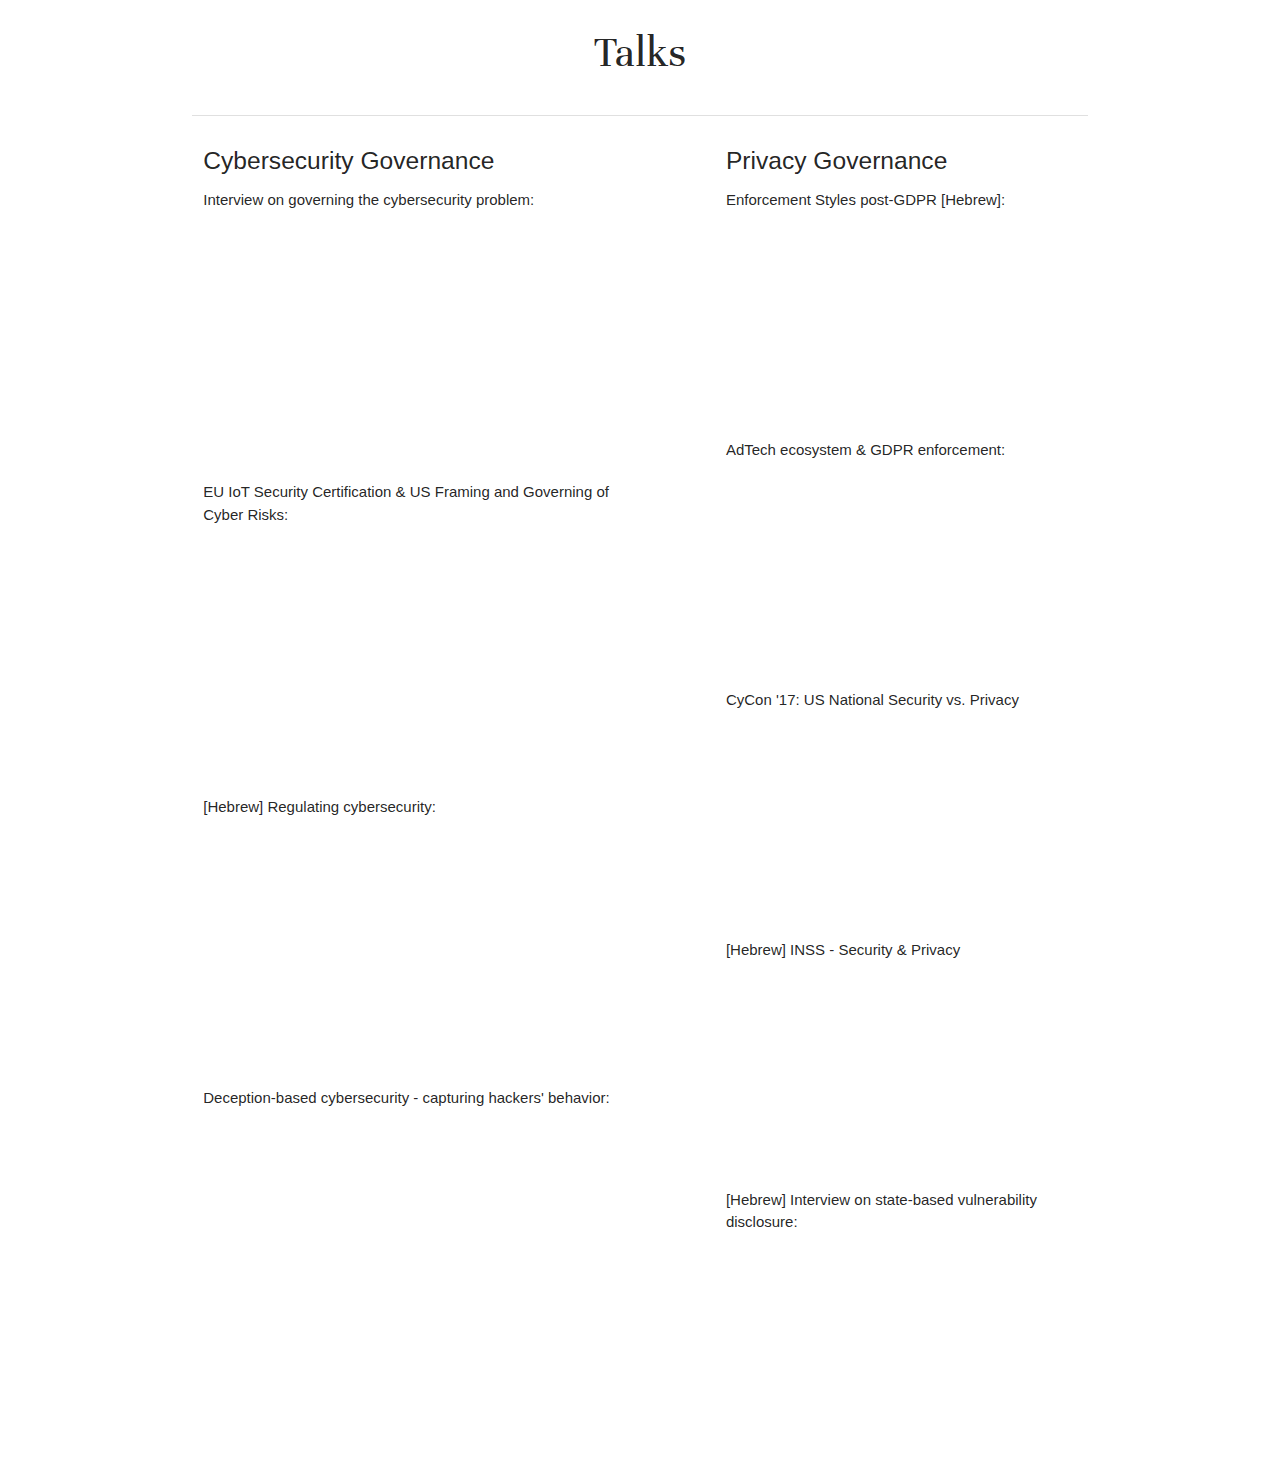
<file: talks.html>
<html lang="en">
<head>
    <title>Ido Sivan-Sevilla: Talks</title>
    <!--Import Google Icon Font-->
    <link href="https://fonts.googleapis.com/icon?family=Material+Icons"
          rel="stylesheet">
    <link rel="stylesheet"
          href="https://fonts.googleapis.com/css?family=Unna">
    <style>
        h3 {
            font-family: 'Unna', serif;
            font-size: 48px;
        }
    </style>

    <!-- Compiled and minified CSS -->
    <link rel="stylesheet" href="assets/css/materialize.min.css">
    <!--Let browser know website is optimized for mobile-->
    <meta name="viewport" content="width=device-width, initial-scale=1.0"/>
    <link rel="shortcut icon" type="image/png"
          href="assets/images/favicon.ico"/>

</head>
<body>
<div class="container">
    <div class="row">
        <div class="row center-align">
            <h3>Talks</h3>
        </div>
        <div class="divider"></div>
        <div class="col s10 m6 l6">
            <div class="section">
                <h5>Cybersecurity Governance</h5>

                <p>Interview on governing the cybersecurity problem:</p>
                <div class="video-wrap">
                    <div class="video-container">
                        <iframe src="https://www.youtube.com/embed/KgvW6NRp6mA" title="YouTube video player" frameborder="0" allow="accelerometer; autoplay; clipboard-write; encrypted-media; gyroscope; picture-in-picture" allowfullscreen></iframe>
                    </div>
                </div>

                <p>EU IoT Security Certification & US Framing and Governing of Cyber Risks:</p>
                <div class="video-wrap">
                    <div class="video-container">
                       <iframe src="https://www.youtube.com/embed/NzrHj3OVsbs" title="YouTube video player" frameborder="0" allow="accelerometer; autoplay; clipboard-write; encrypted-media; gyroscope; picture-in-picture" allowfullscreen></iframe>
                    </div>
                </div>
                
                <p>[Hebrew] Regulating cybersecurity:</p>
                <div class="video-wrap">
                    <div class="video-container">
                        <iframe src="https://www.youtube.com/embed/pV4tUMVRGkY" title="YouTube video player" frameborder="0" allow="accelerometer; autoplay; clipboard-write; encrypted-media; gyroscope; picture-in-picture" allowfullscreen></iframe>
                    </div>
                </div>

                <p>Deception-based cybersecurity - capturing hackers' behavior:</p>
                <div class="video-wrap">
                    <div class="video-container">
                        <iframe src="https://www.youtube.com/embed/U7t_9l_wvhs" title="YouTube video player" frameborder="0" allow="accelerometer; autoplay; clipboard-write; encrypted-media; gyroscope; picture-in-picture" allowfullscreen></iframe>
                    </div>
                </div>
            </div>
        </div>

        <div class="col s10 m5 l5 push-l1">
            <div class="section">
                <h5>Privacy Governance</h5>
                
                <p>Enforcement Styles post-GDPR [Hebrew]:</p>
                <div class="video-wrap">
                    <div class="video-container">
                        <iframe src="https://www.youtube.com/embed/27cwK1UE5es" title="YouTube video player" frameborder="0" allow="accelerometer; autoplay; clipboard-write; encrypted-media; gyroscope; picture-in-picture" allowfullscreen></iframe>
                    </div>
                </div>

                <p>AdTech ecosystem & GDPR enforcement:</p>
                <div class="video-wrap">
                    <div class="video-container">
                        <iframe src="https://www.youtube.com/embed/zSudVW-mz7Y" title="YouTube video player" frameborder="0" allow="accelerometer; autoplay; clipboard-write; encrypted-media; gyroscope; picture-in-picture" allowfullscreen></iframe>
                    </div>
                </div>

                <p>CyCon '17: US National Security vs. Privacy</p>
                <div class="video-wrap">
                    <div class="video-container">
                        <iframe src="https://www.youtube.com/embed/NEg7OnTm4IY" title="YouTube video player" frameborder="0" allow="accelerometer; autoplay; clipboard-write; encrypted-media; gyroscope; picture-in-picture" allowfullscreen></iframe>
                    </div>
                </div>


                <p>[Hebrew] INSS - Security & Privacy</p>
                <div class="video-wrap">
                    <div class="video-container">
                        <iframe src="https://www.youtube.com/embed/er2gokdHAwo" title="YouTube video player" frameborder="0" allow="accelerometer; autoplay; clipboard-write; encrypted-media; gyroscope; picture-in-picture" allowfullscreen></iframe>
                    </div>
                </div>

                
                <p>[Hebrew] Interview on state-based vulnerability disclosure:</p>
                <div class="video-wrap">
                    <div class="video-container">
                        <iframe src="https://www.youtube.com/embed/391ctpqUQFo" title="YouTube video player" frameborder="0" allow="accelerometer; autoplay; clipboard-write; encrypted-media; gyroscope; picture-in-picture" allowfullscreen></iframe>
                    </div>
                </div>
            </div>
        </div>
    </div>
</div>


<!-- Compiled and minified JavaScript -->
<script type="text/javascript" src="assets/js/jquery-3.4.1.min.js"></script>
<script src="assets/js/materialize.min.js"></script>
<script type="text/javascript" src="assets/js/script.js"></script>
</body>

</html>
</file>
